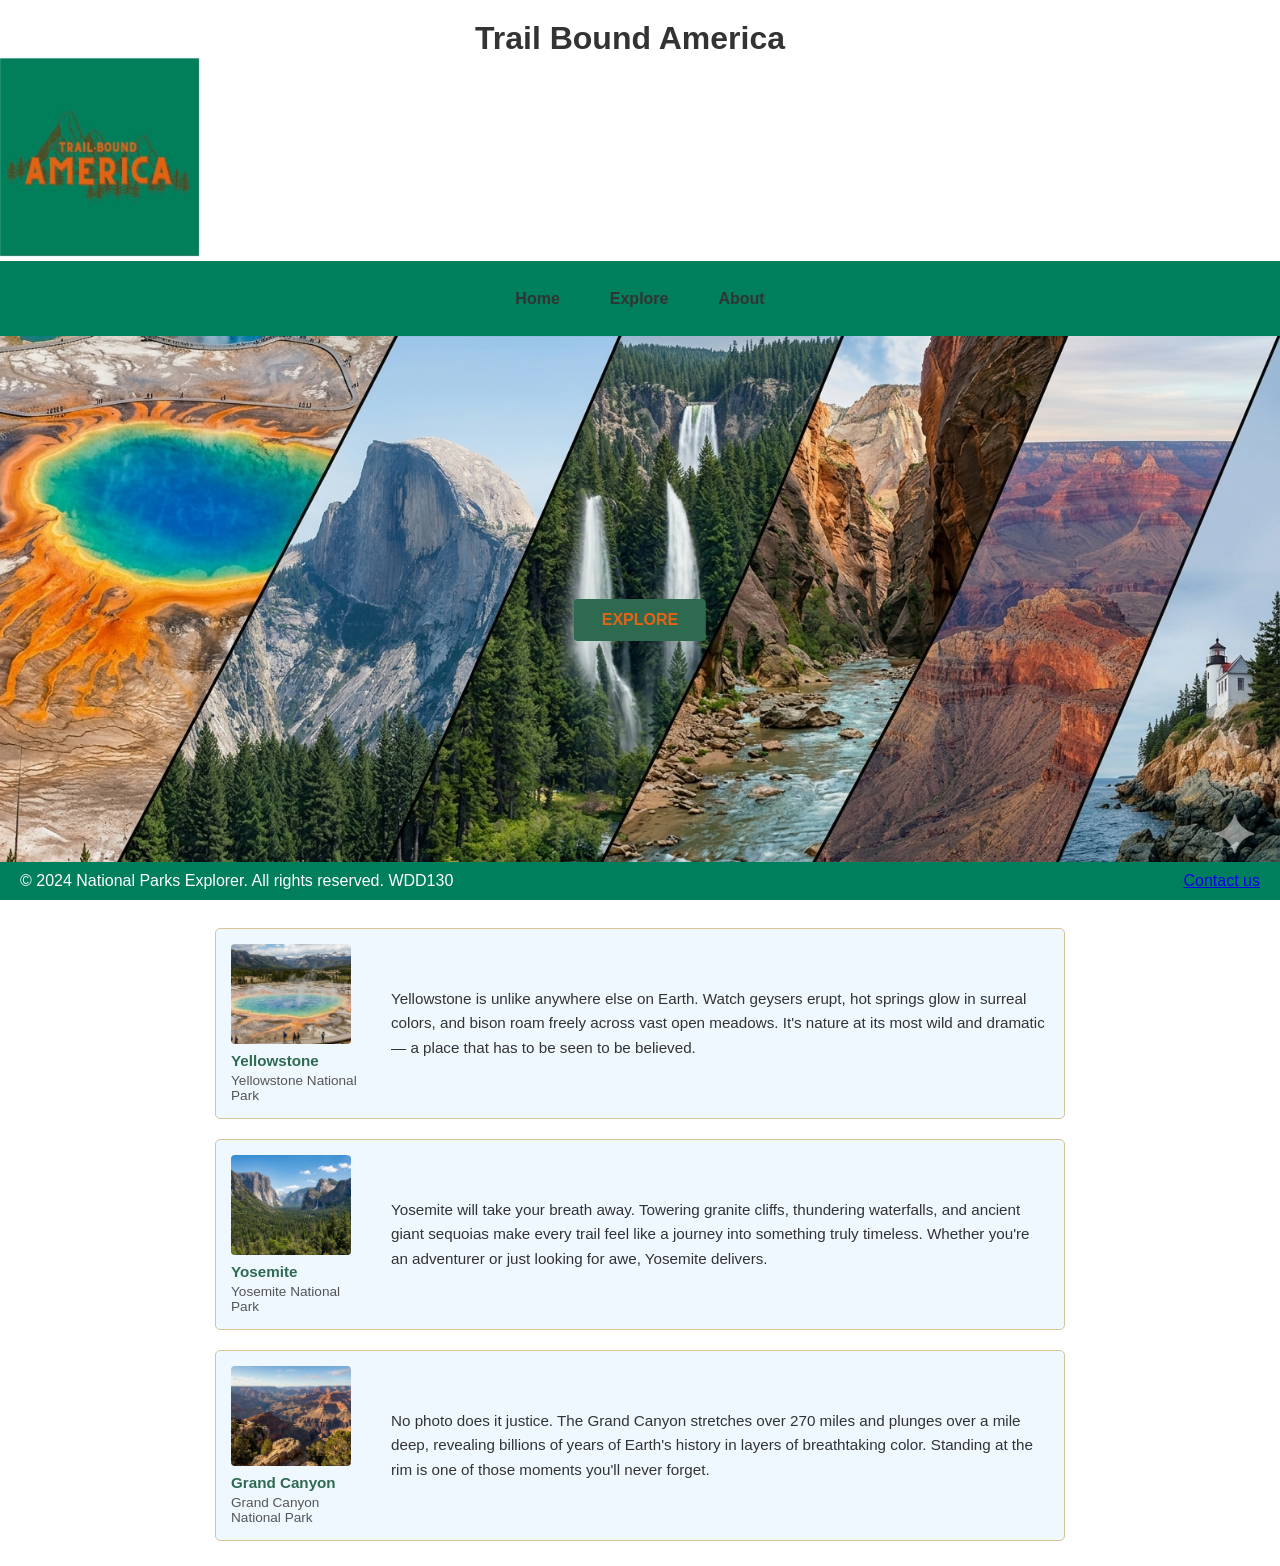
<file: explore.html>
<!DOCTYPE html>
<html lang="en">
<head>
    <meta charset="UTF-8">
    <meta name="viewport" content="width=device-width, initial-scale=1.0">
    <title>Document</title>
    <link rel="stylesheet" href="styles.css">
</head>
<body>
    <div id="wrapper">
    <header>
        <nav>
            <h1 id="main-text">Trail Bound America</h1>
            <div class="logo">
                <img src="images/whittacre logo.jpg" alt="National Parks Explorer Logo" width="200" height="200">

            </div>
                
            <ul class="nav-links">
                <li><a href="index.html">Home</a></li>
                <li><a href="explore.html">Explore</a></li>
                <li><a href="about.html">About</a></li>
            </ul>
        </nav>
    </header>
    <div class="hero-box">
            <img id="hero-image" src="images/hero.png" alt="National Parks Side by Side">  
             <a href="explore.html" class="hero-button" id="link1">EXPLORE</a>
    </div>

    <main class="explore-main">

        <div class="site-card">
            <div class="site-card-left">
                <img src="images/yellowstone image.png" alt="Yellowstone">
                <p class="site-name">Yellowstone</p>
                <p class="site-location">Yellowstone National Park</p>
            </div>
            <p class="site-description">Yellowstone is unlike anywhere else on Earth. Watch geysers erupt, hot springs glow in surreal colors, and bison roam freely across vast open meadows. It's nature at its most wild and dramatic — a place that has to be seen to be believed.</p>
        </div>

        <div class="site-card">
            <div class="site-card-left">
                <img src="images/Yosemite image.png" alt="Yosemite">
                <p class="site-name">Yosemite</p>
                <p class="site-location">Yosemite National Park</p>
            </div>
            <p class="site-description">Yosemite will take your breath away. Towering granite cliffs, thundering waterfalls, and ancient giant sequoias make every trail feel like a journey into something truly timeless. Whether you're an adventurer or just looking for awe, Yosemite delivers.</p>
        </div>

        <div class="site-card">
            <div class="site-card-left">
                <img src="images/Grand Canyon Image.png" alt="Grand Canyon">
                <p class="site-name">Grand Canyon</p>
                <p class="site-location">Grand Canyon National Park</p>
            </div>
            <p class="site-description">No photo does it justice. The Grand Canyon stretches over 270 miles and plunges over a mile deep, revealing billions of years of Earth's history in layers of breathtaking color. Standing at the rim is one of those moments you'll never forget.</p>
        </div>

    </main>
    <footer>
        <p id="footer-text-left">&copy; 2024 National Parks Explorer. All rights reserved. WDD130</p>
        <a href="#.html" id="footer-text-right">Contact us</a>
    </footer>

</body>

</html>
</file>
<file: styles.css>
* {
    box-sizing: border-box;
    margin: 0;
    padding: 0; 
}

body {
    font-family: 'Open Sans', sans-serif;
}

h1, h2, h3, nav {
    font-family: 'Montserrat', sans-serif;
}

#Parks {
    font-family: 'Arial', sans-serif;
    background-color: #f0f8ff;
    color: #333;
    padding: 20px;
    display: grid;
    grid-template-columns: 1fr 1fr 1fr;
    gap: 20px;
}
.park1 {
    gap: 10px;
    background-color: #e0f7fa;
    padding: 10px;
    border-radius: 5px;
    grid-column: 1/2;
    grid-row: 2/3;
}
.park2 {
    grid-column: 2/3;
    grid-row: 2/3;
    gap: 10px;
    background-color: #e0f7fa;
    padding: 10px;
    border-radius: 5px;
}
.park3 {
    grid-column: 3/4;
    grid-row: 2/3;
    gap: 10px;
    background-color: #e0f7fa;
    padding: 10px;
    border-radius: 5px;
}   
#hero-image {
    width: 100%;
    height: auto;
    margin-bottom: 20px;
    position: relative;
}

.nav-links {
    display: flex;
    justify-content: center;
    gap: 50px;
    list-style: none;
    margin-bottom: 0%;
    margin-top: 0%;
    background-color: #007F5C;
    height: 75px;
    align-items: center;
    width: 100%;
}
.nav-links a {
    text-decoration: none;
    color: #333;
    font-weight: bold;
    transition: background-color 0.3s ease;
    justify-self: center;
    height: 100%;
}
.nav-links a:hover {    background-color: #333;
    color: #fff;
    height: 100%;
}   

.button-box {
    text-align: center;
    margin-top: 20px;
    position: absolute;
    top: 50%;
    left: 50%;
    transform: translate(-50%, -50%);
   
}.button-box button {
    background-color: #333;
    color: #fff;
    border: none;
    padding: 10px 20px;
    border-radius: 5px;
    cursor: pointer;
    transition: background-color 0.3s ease;
}
.button-box button:hover {
    background-color: #555;
    text-align: center;
    margin-top: 20px;

}

#logo {
    display: block;
    margin: 0 auto 20px auto;
    width: 50px;
    height: 50px;
    float: left;
}
#main-text {
    font-family: 'Montserrat', sans-serif;
    color: #333;
    float: none;
    margin-top: 100px;
    margin-right: 20px;
    display: flex;
    justify-content: center;
    align-items: center;

}

footer {
    background-color: #007F5C;
    color: #fff;
    text-align: center;
    padding: 10px 0;
    position: fixed;
    bottom: 0;
    width: 100%;
}
.hero-box {
  position: relative;
}

.hero-button {
  position: absolute;
  top: 50%;
  left: 50%;
  transform: translate(-50%, -50%); 
  
  background-color: #2D6A4F;
  padding: 12px 28px;
  text-decoration: none;
  color: #E36414; 
  font-weight: bold;
  border-radius: 4px;
}

#main-text {
    font-family: 'Montserrat', sans-serif;
    color: #333;
    text-align: center;
    margin-top: 20px;
}

main {
    display: grid;
    grid-template-columns: repeat(3, 1fr);
    grid-template-rows: repeat(2, 1fr);
    gap: 16px;
    padding: 16px;
}

#np1-text, #np2-text, #np3-text {
    font-family: 'Arial', sans-serif;
    color: #333;
    text-align: center;
    margin-top: 10px;
    margin-right: 30%;
}

#footer-text-left {
    float: left;
    margin-left: 20px;
}
#footer-text-right {
    float: right;
    margin-right: 20px;
}

header h1 {
    font-family: 'Montserrat', sans-serif;
    font-size: 2rem;
    color: #333;
}

.explore-main {
    display: flex;
    flex-direction: column;
    gap: 20px;
    padding: 25px;
    max-width: 900px;
    margin: 0 auto;
    /* overrides the grid set on main in the existing CSS */
    grid-template-columns: unset;
    grid-template-rows: unset;
}

.site-card {
    display: flex;
    align-items: flex-start;
    gap: 20px;
    border: 1px solid #D6C599;
    border-radius: 5px;
    padding: 15px;
    background-color: #f0f8ff;
}

.site-card-left {
    display: flex;
    flex-direction: column;
    align-items: flex-start;
    flex-shrink: 0;
    width: 140px;
}

.site-card-left img {
    width: 120px;
    height: 100px;
    object-fit: cover;
    border-radius: 4px;
    background-color: #ccc;
}

.site-name {
    font-family: 'Montserrat', sans-serif;
    font-weight: bold;
    color: #2D6A4F;
    margin-top: 8px;
    font-size: 0.95rem;
}

.site-location {
    font-size: 0.85rem;
    color: #555;
    margin-top: 4px;
}

.site-description {
    font-family: 'Open Sans', sans-serif;
    color: #333;
    font-size: 0.95rem;
    line-height: 1.6;
    flex: 1;
    align-self: center;
}
</file>
